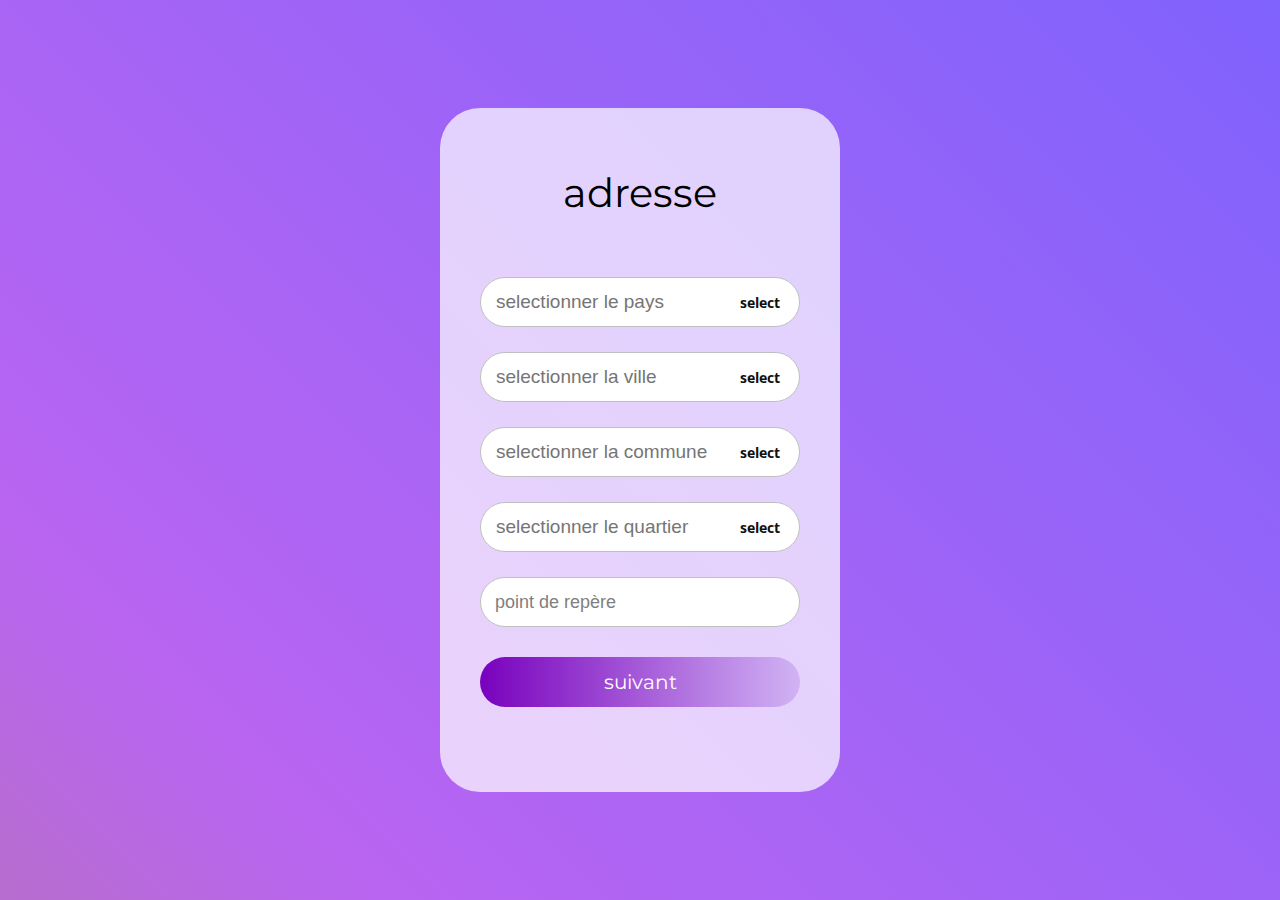
<file: adresse.html>
<!DOCTYPE html>
<html lang="en">
   <head>
      <meta charset="utf-8">
      <title>inscription</title>
      <link rel="stylesheet" href="style.css">
      <link rel="stylesheet" href="https://cdnjs.cloudflare.com/ajax/libs/font-awesome/5.15.3/css/all.min.css"/>
   </head>
   <body>
      <div class="container">
         <header>adresse</header>
         <form>
            <div class="input-field">
                <input class="pswrd" type="select" list="centre d'interêt" id="select" placeholder="selectionner le pays">
                <datalist id="centre d'interêt">
                  <option value="---">
                  <option value="---">
                  <option value="">
                  <option value="">
                  <option value="">
                </datalist>
                <span class="show">select</span>
                
             </div>
            <div class="input-field">
               <input class="pswrd" type="select" list="centre d'interêt" id="select" placeholder="selectionner la ville">
               <datalist id="centre d'interêt">
                 <option value="---">
                 <option value="---">
                 <option value="">
                 <option value="">
                 <option value="">
               </datalist>
               <span class="show">select</span>
               
            </div>
            <div class="input-field">
                <input class="pswrd" type="select" list="centre d'interêt" id="select" placeholder="selectionner la commune" >
                <datalist id="centre d'interêt">
                  <option value="---">
                  <option value="---">
                  <option value="">
                  <option value="">
                  <option value="">
                </datalist>
                <span class="show">select</span>
                
             </div><div class="input-field">
                <input class="pswrd" type="select" list="centre d'interêt" id="select" placeholder="selectionner le quartier">
                <datalist id="centre d'interêt">
                  <option value="---">
                  <option value="---">
                  <option value="">
                  <option value="">
                  <option value="">
                </datalist>
                <span class="show">select</span>
                
             </div>
             <div class="input-field">
                <input type="text" required>
                <label>point de repère</label>
             </div>
            <div class="button">
               <div class="inner"></div>
             <button>suivant</button>
            </div>
         </form>
         </div>
      </div>
   </body>
</html>
</file>
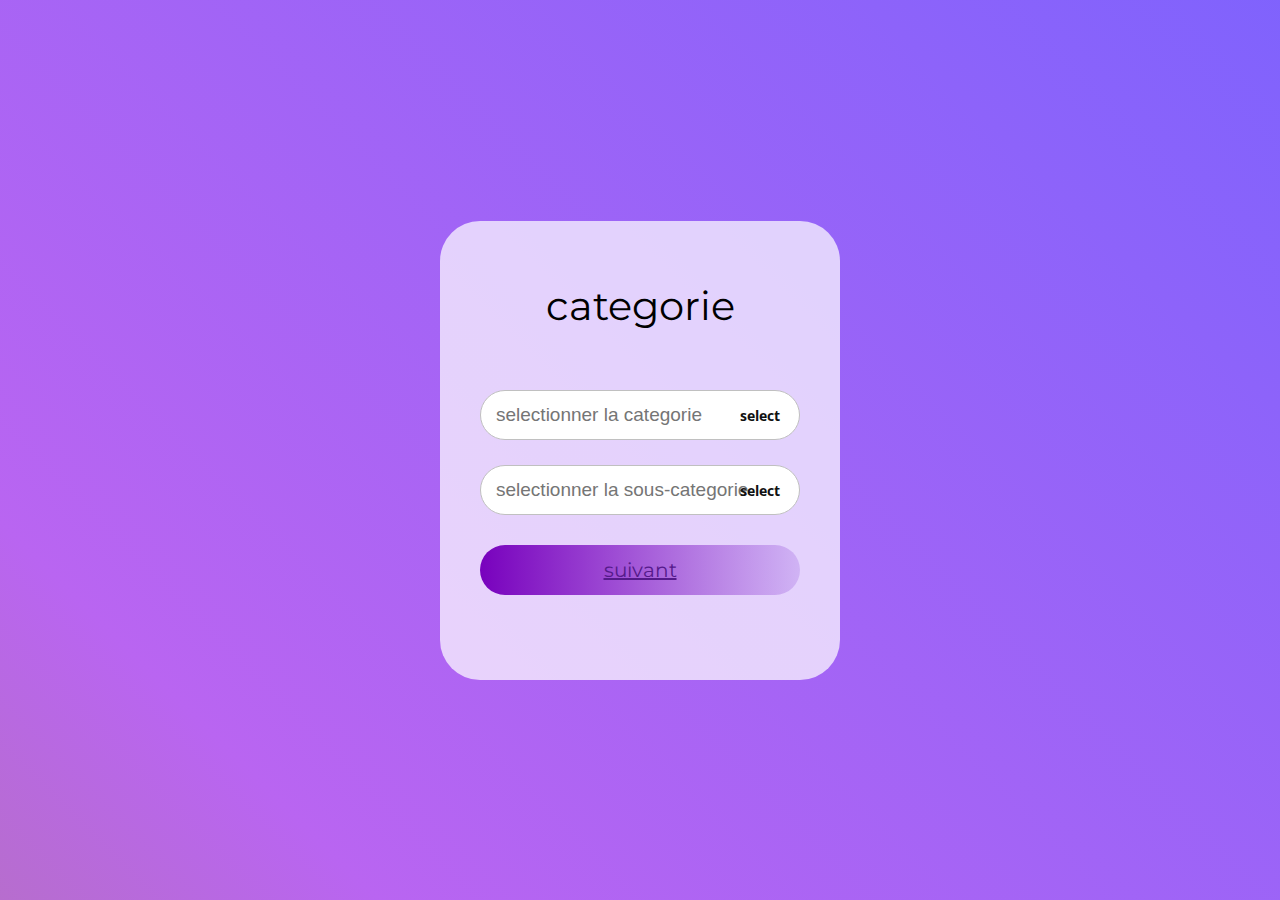
<file: categorie.html>
<!DOCTYPE html>
<html lang="en">
   <head>
      <meta charset="utf-8">
      <title>inscription</title>
      <link rel="stylesheet" href="style.css">
      <link rel="stylesheet" href="https://cdnjs.cloudflare.com/ajax/libs/font-awesome/5.15.3/css/all.min.css"/>
   </head>
   <body>
      <div class="container">
         <header>categorie</header>
         <form>
            <div class="input-field">
               <input class="pswrd" type="select" list="centre d'interêt" id="select" placeholder="selectionner la categorie">
               <datalist id="centre d'interêt">
                 <option value="---">
                 <option value="---">
                 <option value="">
                 <option value="">
                 <option value="">
               </datalist>
               <span class="show">select</span>
            </div>
            <div class="input-field">
                <input class="pswrd" type="select" list="centre d'interêt" id="select" placeholder="selectionner la sous-categorie">
                <datalist id="centre d'interêt">
                  <option value="---">
                  <option value="---">
                  <option value="">
                  <option value="">
                  <option value="">
                </datalist>
                <span class="show">select</span>
             </div>
            <div class="button">
               <div class="inner"></div>
              <button><a href="">suivant</a></button>
            </div>
         </form>
         </div>
      </div>
   </body>
</html>
</file>
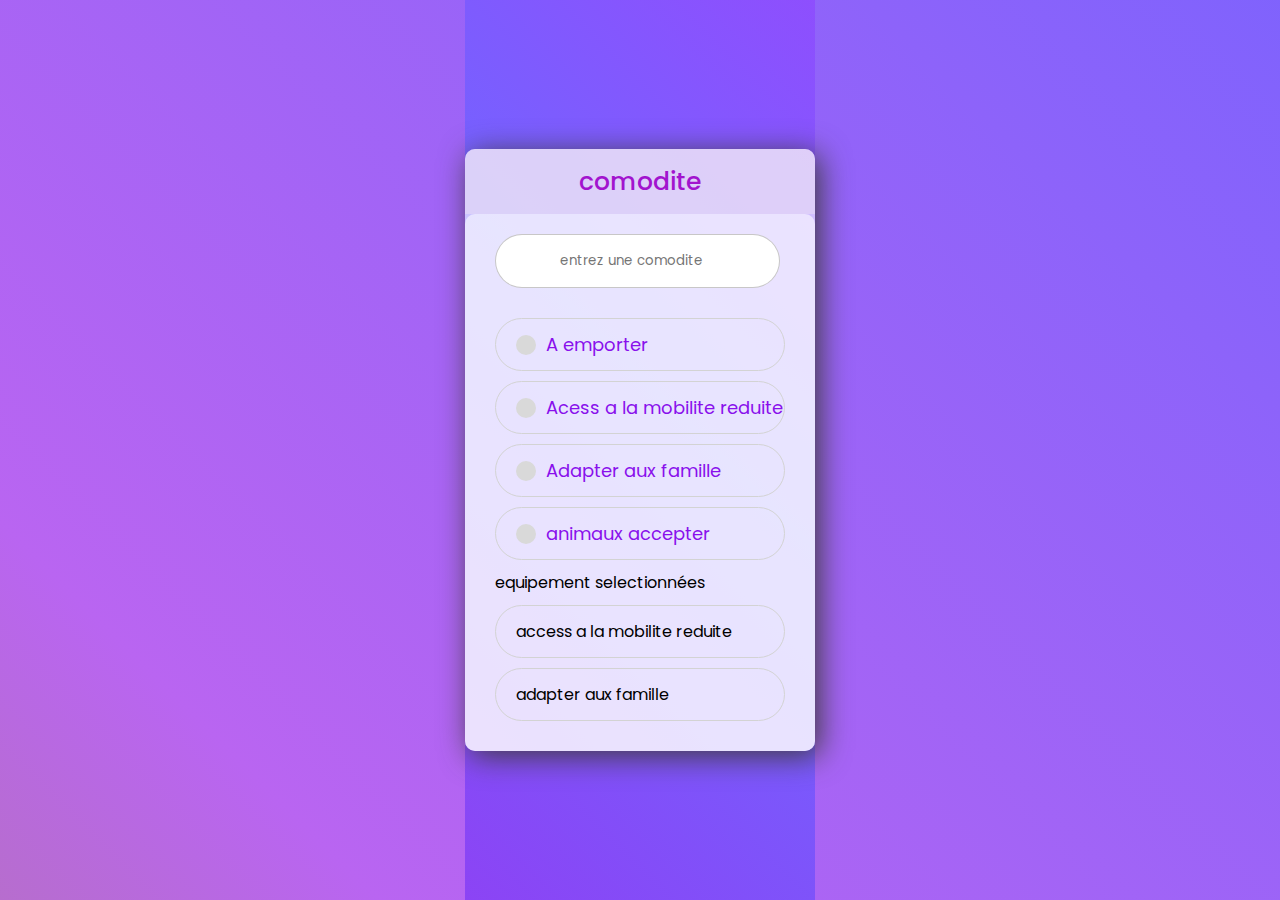
<file: comodite.html>
<!DOCTYPE html>

<html lang="en">
<head>
    <link rel="stylesheet" href="comodite.css">
    <meta charset="UTF-8">
    <meta name="viewport" content="width=device-width, initial-scale=1.0">
    <title>inscription</title>
</head>
<body>
  <div class="wrapper">
    <div class="title">comodite</div>
    <div class="box">
        <input type="search" required class="comode" placeholder="entrez une comodite">
      <input type="radio" name="select" id="option-1">
      <input type="radio" name="select" id="option-2">
      <input type="radio" name="select" id="option-3">
      <input type="radio" name="select" id="option-4">
      <label for="option-1" class="option-1">
        <div class="dot"></div>
        <div class="text">A emporter</div>
      </label>
      <label for="option-2" class="option-2">
        <div class="dot"></div>
        <div class="text">Acess a la mobilite reduite</div>
      </label>
      <label for="option-3" class="option-3">
        <div class="dot"></div>
        <div class="text">Adapter aux famille</div>
      </label>
      <label for="option-4" class="option-4">
        <div class="dot"></div>
        <div class="text">animaux accepter</div>
      </label>
      <span>equipement selectionnées</span>
      <label for="">
        <span>access a la mobilite reduite</span>
      </label>
      <label for="">
        <span>adapter aux famille</span>
      </label>
      
    </div>
  </div>
</body>
</html>
</file>
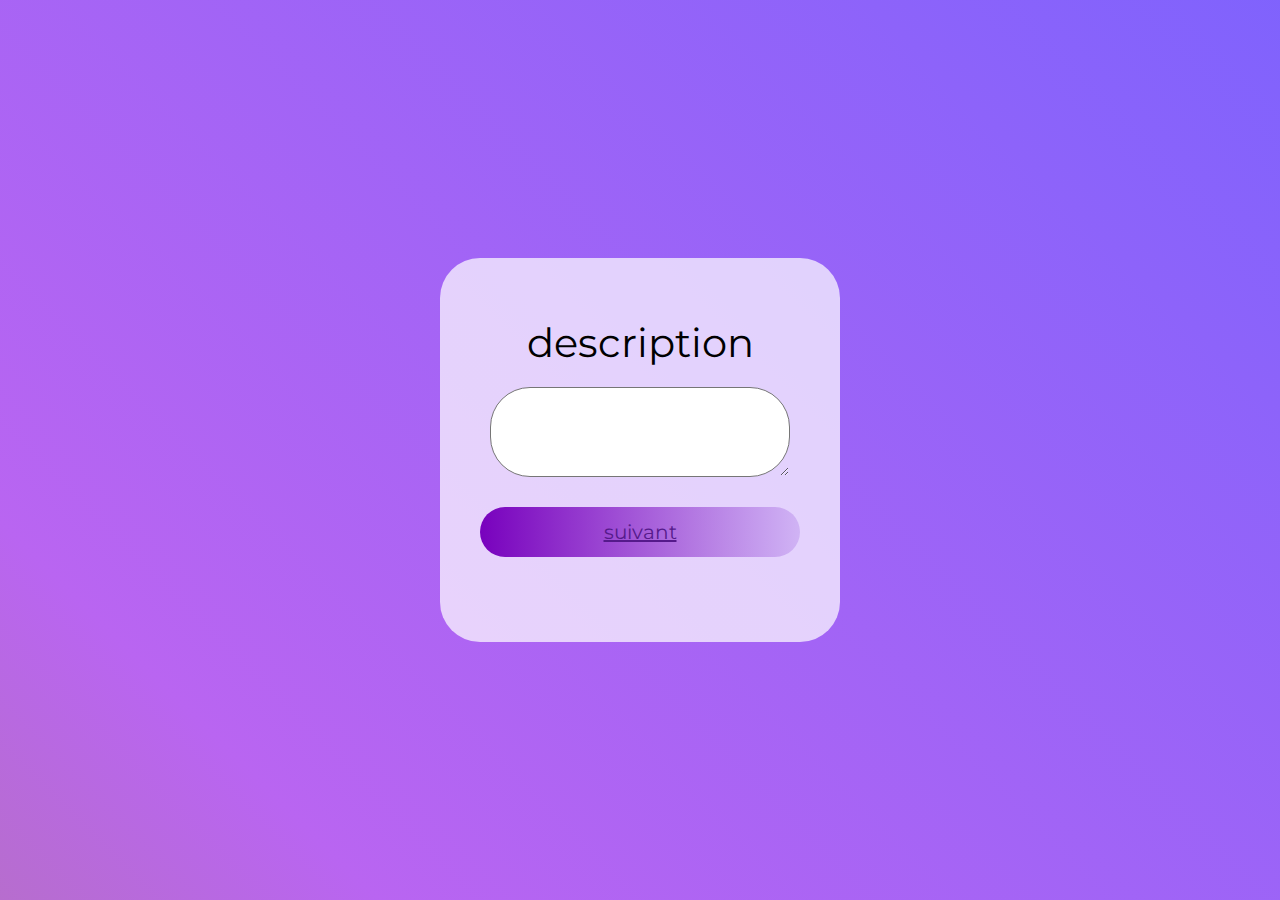
<file: description.html>
<!DOCTYPE html>
<html lang="en">
   <head>
      <meta charset="utf-8">
      <title>inscription</title>
      <link rel="stylesheet" href="style.css">
      <link rel="stylesheet" href="https://cdnjs.cloudflare.com/ajax/libs/font-awesome/5.15.3/css/all.min.css"/>
   </head>
   <body>
      <div class="container">
         <header>description</header>
         <form>
            <div class="input-field">
               <textarea class="pswrd" aria-label="With textarea" placeholder="description">

               </textarea>
            </div>
            <div class="button">
               <div class="inner"></div>
              <button><a href="">suivant</a></button>
            </div>
         </form>
         </div>
      </div>
   </body>
</html>
</file>
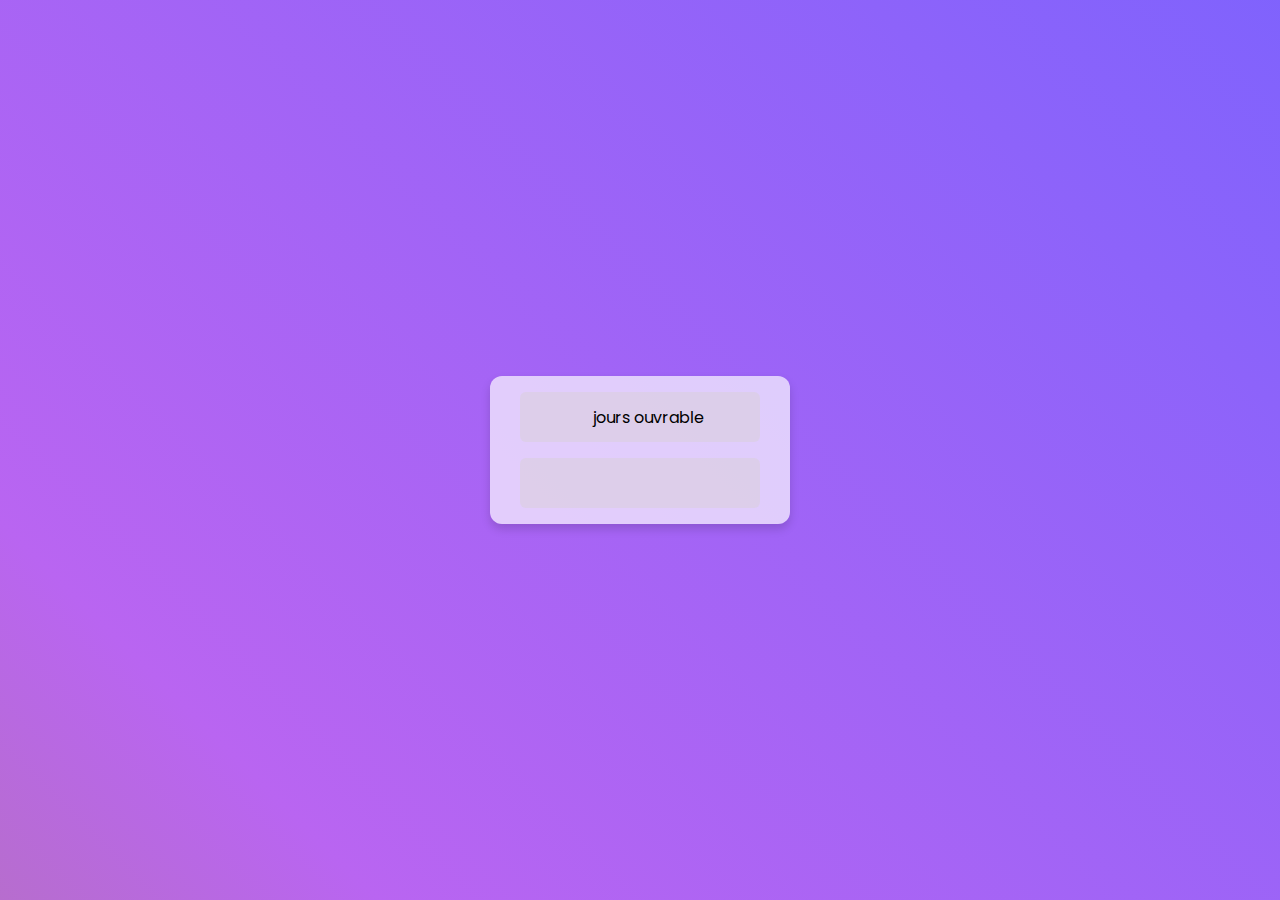
<file: horaire.html>
<!DOCTYPE html>
<html lang="en" dir="ltr">
  <head>
    <meta charset="UTF-8">
   <title> h </title>
    <link rel="stylesheet" href="horaire.css">
     <meta name="viewport" content="width=device-width, initial-scale=1.0">
   </head>
<body>
  <div class="container">
    <div class="content">
      <div class="image-box">
      <div class="input-box">
        <input type="submit"  value="jours ouvrable" id="option_3">
        <label></label>
      </div>
      <div class="input-box">
        <input type="submit" value="">
      </div>
    </form>
  </div>
  </div>
</body>
</html>
</file>
<file: style.css>
@import url('https://fonts.googleapis.com/css?family=Montserrat:600|Noto+Sans|Open+Sans:400,700&display=swap');
*{
  margin: 0;
  padding: 0;
  border-radius: 40px;
  box-sizing: border-box;
}
body{
  height: 100vh;
  display: flex;
  align-items: center;
  text-align: center;
  font-family: sans-serif;
  justify-content: center;
  background: linear-gradient(45deg , #9e8100d8,#900be9a1,#7462ff,#d400ff73);
  background-size: 300% 300%;
  animation: color 12s ease-in-out infinite;
}
.container{
  position: relative;
  width: 400px;
  background: rgba(255, 255, 255, 0.712);
  padding: 60px 40px;
}
textarea{
  
  margin-top: -40px;
  width: 300px;
  height: 10vh;
}
header{
  font-size: 40px;
  margin-bottom: 60px;
  font-family: 'Montserrat', sans-serif;
}
.input-field, form .button{
  margin: 25px 0;
  position: relative;
  height: 50px;
  width: 100%;
}
.input-field input{
  height: 100%;
  width: 100%;
  border: 1px solid silver;
  padding-left: 15px;
  outline: none;
  font-size: 19px;
  transition: .4s;
}
input:focus{
  border: 1px solid #1DA1F2;
}
.input-field label, span.show{
  position: absolute;
  top: 50%;
  transform: translateY(-50%);
}
.input-field label{
  left: 15px;
  pointer-events: none;
  color: grey;
  font-size: 18px;
  transition: .4s;
}
span.show{
  right: 20px;
  color: #111;
  font-size: 14px;
  font-weight: bold;
  cursor: pointer;
  user-select: none;
  visibility: hidden;
  font-family: 'Open Sans', sans-serif;
}
input:valid ~ span.show{
  visibility: visible;
}
input:focus ~ label,
input:valid ~ label{
  transform: translateY(-33px);
  background: white;
  font-size: 16px;
  color: #1DA1F2;
}
form .button{
  margin-top: 30px;
  overflow: hidden;
  z-index: 111;
}
.button .inner{
  position: absolute;
  height: 100%;
  width: 300%;
  left: -100%;
  z-index: -1;
  transition: all .4s;
  background: -webkit-linear-gradient(right,#000000,#6209c727,#7801bd,#6c009e);
}

@keyframes color {
    0%{
      background-position: 0 50%;
    }
    50%{
      background-position: 100% 50%;
    }
    100%{
      background-position: 0 50%;
    }
}
.button:hover .inner{
  left: 0;
}
.button button{
  width: 100%;
  height: 100%;
  border: none;
  background: none;
  outline: none;
  color: white;
  font-size: 20px;
  cursor: pointer;
  font-family: 'Montserrat', sans-serif;
}
</file>
<file: comodite.css>
@import url('https://fonts.googleapis.com/css2?family=Poppins:wght@200;300;400;500;600;700&display=swap');
*{
    margin: 0;
    padding: 0;
    box-sizing: border-box;
    font-family: 'Poppins', sans-serif;
}
html,body{
  display: grid;
  height: 100%;
  place-items: center;
  background: linear-gradient(45deg , #9e8100d8,#900be9a1,#7462ff,#d400ff73);
  background-size: 300% 300%;
  animation: color 12s ease-in-out infinite;
}
.wrapper{
  width: 350px;
  background: #ffffff9f;
  border-radius: 10px;
  box-shadow: 5px 5px 30px rgba(61, 59, 59, 0.973);
}
.comode{
    margin-bottom:20px ;
    padding: 10px;
    height: 6vh;
    width: 285px;
    border-radius: 50px;
    border:1px solid #75717165;
    text-align: center;
}
.wrapper .title{
  color: #a214ce;
  line-height: 65px;
  text-align: center;
  background: #ede1f377;
  font-size: 25px;
  font-weight: 500;
  border-radius: 10px 10px 0 0;
}
.wrapper .box{
  padding: 20px 30px;
  background: #ffffff8e;
  border-radius: 10px;
}
.wrapper .box label{
  display: flex;
  height: 53px;
  width: 100%;
  align-items: center;
  border: 1px solid lightgrey;
  border-radius: 50px;
  margin: 10px 0;
  padding-left: 20px;
  cursor: default;
  transition: all 0.3s ease;
}
#option-1:checked ~ .option-1,
#option-2:checked ~ .option-2,
#option-3:checked ~ .option-3,
#option-4:checked ~ .option-4{
  background: #7400d3;
  border-color: #a735a7;
}
.wrapper .box label .dot{
  height: 20px;
  width: 20px;
  background: #d9d9d9;
  border-radius: 50%;
  position: relative;
  transition: all 0.3s ease;
}
#option-1:checked ~ .option-1 .dot,
#option-2:checked ~ .option-2 .dot,
#option-3:checked ~ .option-3 .dot,
#option-4:checked ~ .option-4 .dot{
  background: #fff;
}
.box label .dot::before{
  position: absolute;
  content: "";
  top: 50%;
  left: 50%;
  transform: translate(-50%, -50%) scale(2);
  width: 9px;
  height: 9px;
  border-radius: 50%;
  transition: all 0.3s ease;
}
#option-1:checked ~ .option-1 .dot::before,
#option-2:checked ~ .option-2 .dot::before,
#option-3:checked ~ .option-3 .dot::before,
#option-4:checked ~ .option-4 .dot::before
{
  background: #c71a1a;
  transform: translate(-50%, -50%) scale(1);
}
.wrapper .box label .text{
  color: #8910ec;
  font-size: 18px;
  font-weight: 400;
  padding-left: 10px;
  transition: color 0.3s ease;
}
#option-1:checked ~ .option-1 .text,
#option-2:checked ~ .option-2 .text,
#option-3:checked ~ .option-3 .text,
#option-4:checked ~ .option-4 .text{
  color: #fff;
}
.wrapper .box input[type="radio"]{
  display: none;
}
@keyframes color {
  0%{
    background-position: 0 50%;
  }
  50%{
    background-position: 100% 50%;
  }
  100%{
    background-position: 0 50%;
  }
}
</file>
<file: horaire.css>
@import url('https://fonts.googleapis.com/css2?family=Poppins:wght@200;300;400;500;600;700&display=swap');
*{
  margin: 0;
  padding: 0;
  box-sizing: border-box;
  font-family: 'Poppins',sans-serif;
}
body{
  height: 100vh;
  display: flex;
  align-items: center;
  text-align: center;
  font-family: sans-serif;
  justify-content: center;
  background: linear-gradient(45deg , #9e8100d8,#900be9a1,#7462ff,#d400ff73);
  background-size: 300% 300%;
  animation: color 12s ease-in-out infinite;

}
.container{
  width: 300px;
  background: #ffffffad;
  border-radius: 12px;
  box-shadow: 0 5px 10px rgba(0, 0, 0, 0.15);
}
.content .input-box{
  height: 50px;
  margin: 16px 0;
  position: relative;
}
.content .input-box input{
  height: 100%;
  width: 80%;
  border-radius: 6px;
  font-size: 16px;
  outline: none;
  padding-left: 16px;
  background: #d8cfd886;
  border: 2px solid transparent;
  transition: all 0.3s ease;
}



@keyframes color {
  0%{
    background-position: 0 50%;
  }
  50%{
    background-position: 100% 50%;
  }
  100%{
    background-position: 0 50%;
  }
}
</file>
